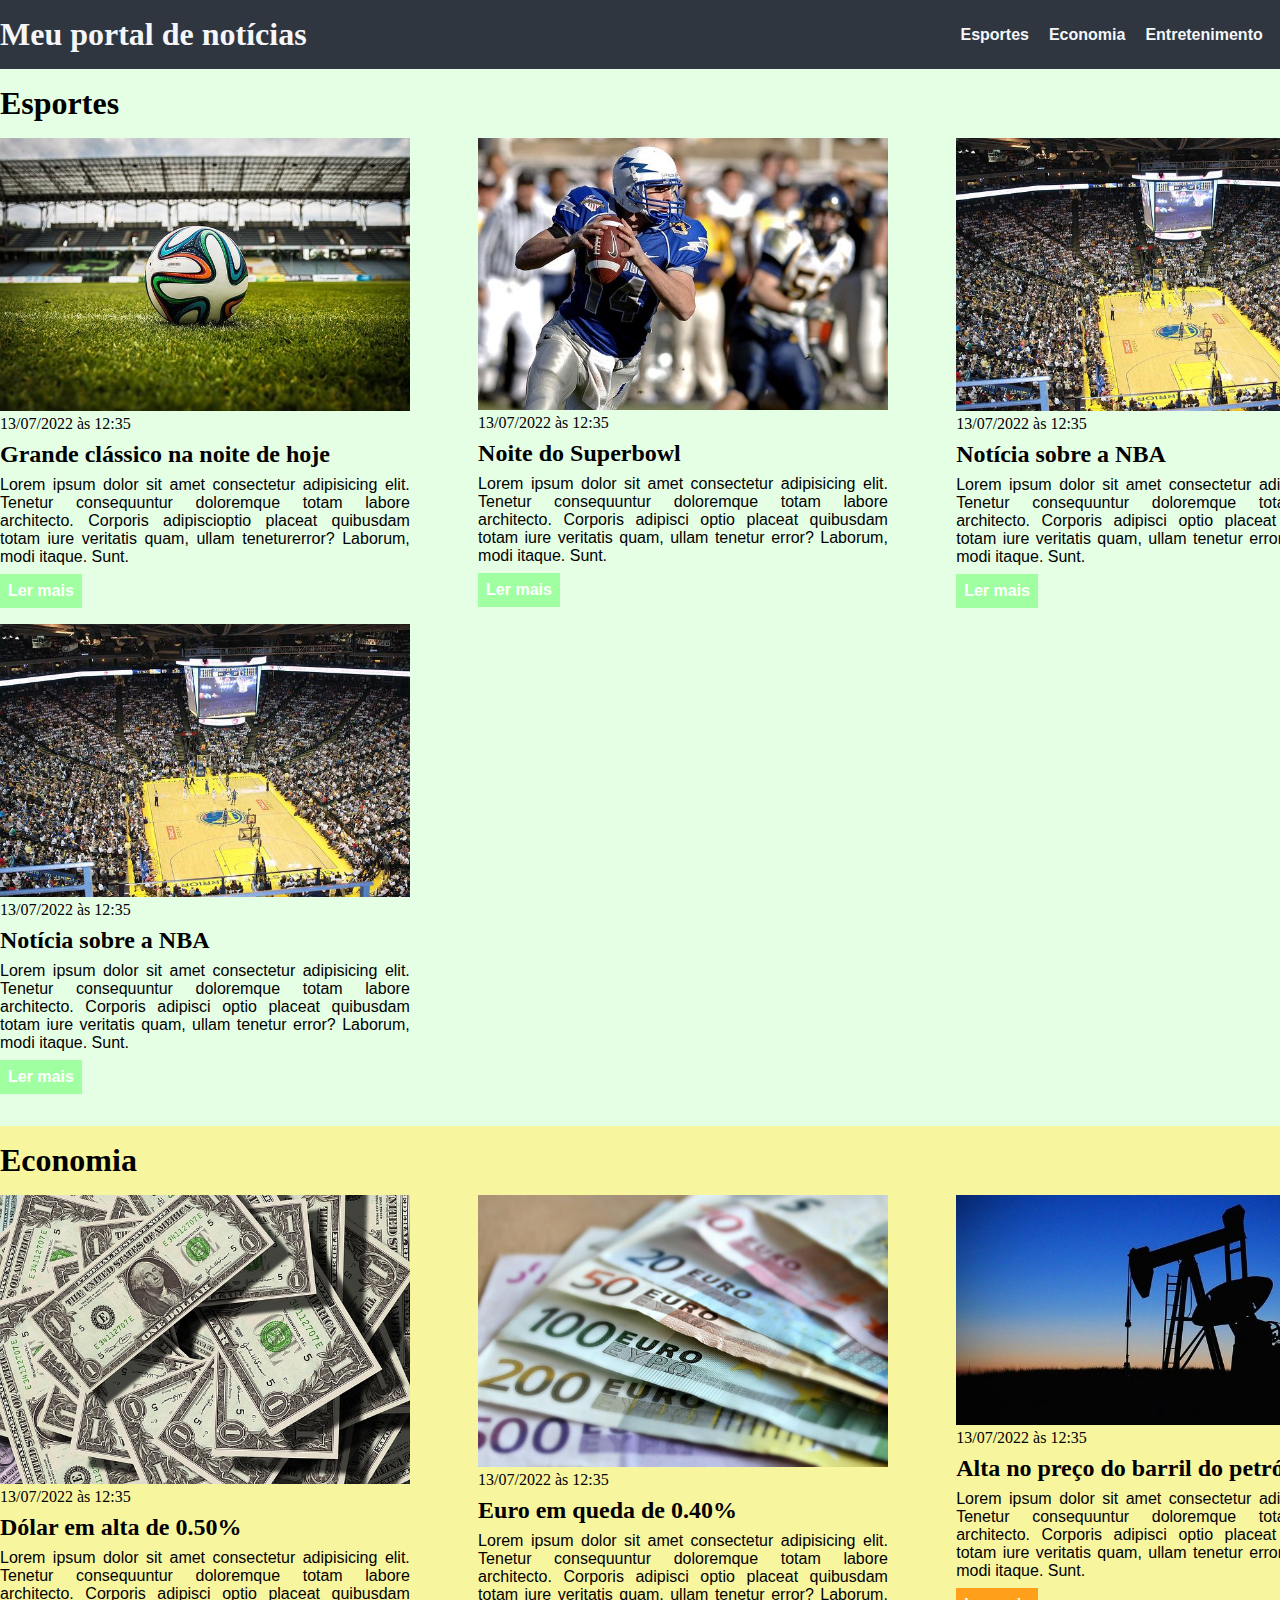
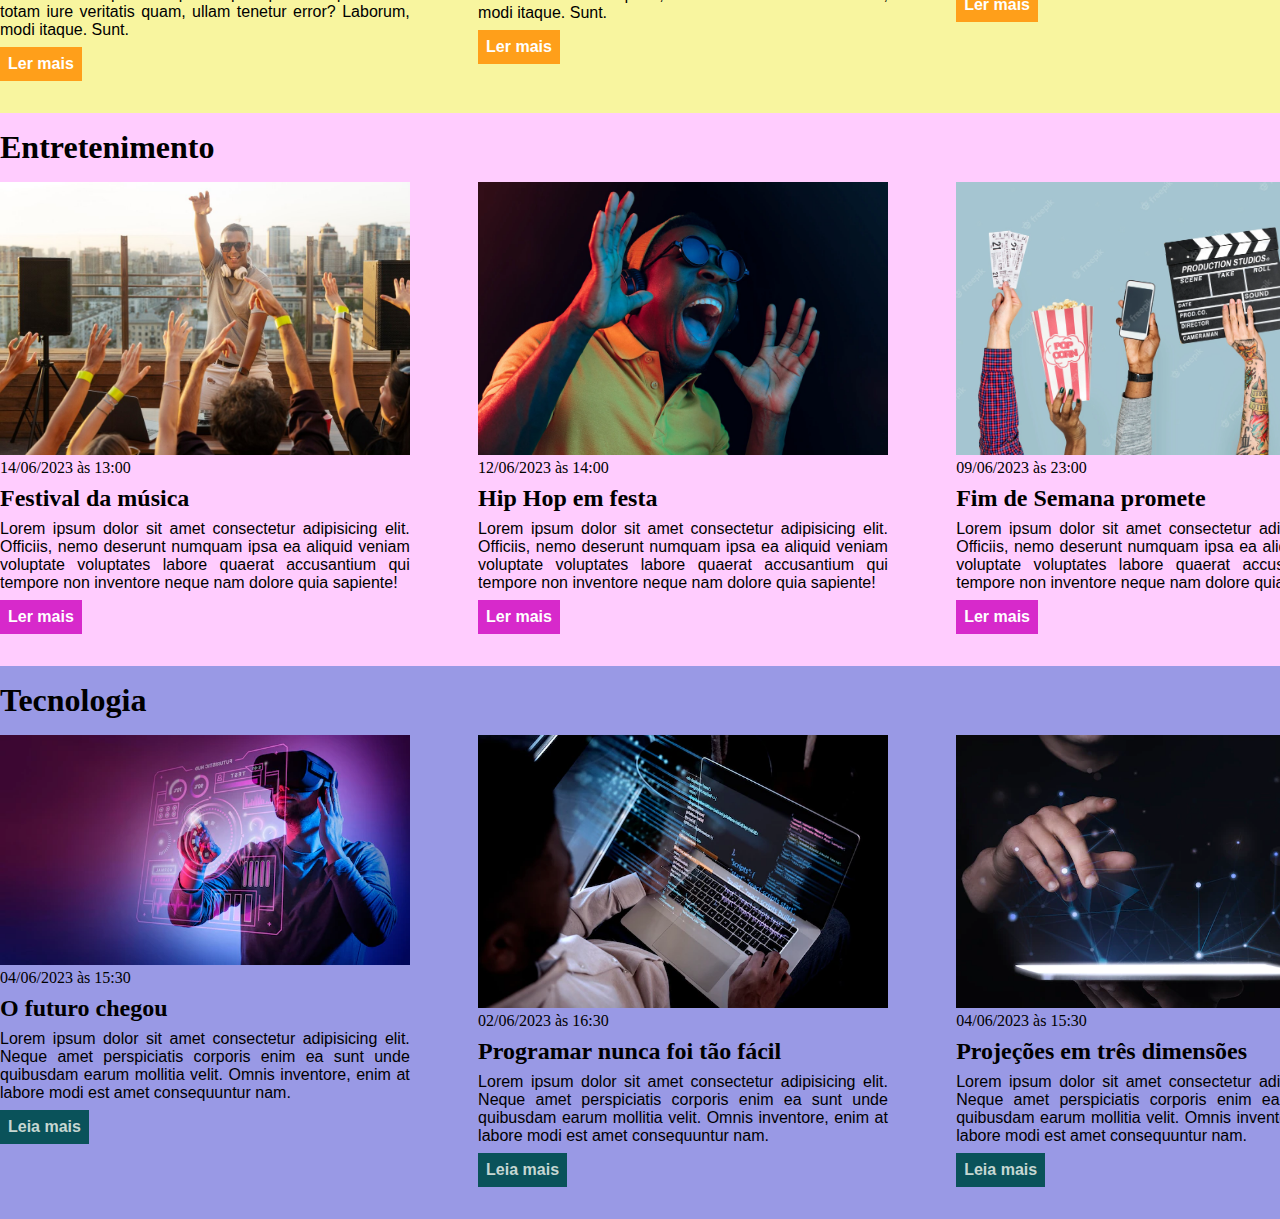
<file: CSS/index.html>
<!DOCTYPE html>
<html lang="pt-BR">
<head>
    <meta charset="UTF-8" />
    <meta http-equiv="X-UA-Compatible" content="IE=edge" />
    <meta name="viewport" content="width=device-width, initial-scale=1.0" />
    <title>Meu portal de notícias</title>
    <link rel="stylesheet" href="./main.css" />
</head>
<body>
    <header>
        <div class="container">
            <h1>Meu portal de notícias</h1>
            <nav>
            <ul>
                <li>
                <a href="#sports" title="Ir para a seção de esportes">Esportes</a>
                </li>
                <li>
                <a href="#economy" title="Ir para a seção de notícias"
                    >Economia</a>
                </li>
                <li><a href="#entertainment" title="Ir para seção entretenimento">Entretenimento</a></li>
                <li><a href="#tecnology" title="Ir para seção tecnologia">Tecnologia</a></li>
            </ul>
            </nav>
            
        </div>
    </header>

    <section id="sports">
        <div class="container">
            <h2>Esportes</h2>
                <div class="articles">
                    <article>
                        <img src="./imagens/futebol.jpg" alt="Bola de futebol no gramado" />
                        <header>
                        <time class="creation-date">13/07/2022 às 12:35</time>
                        </header>
                        <h3>Grande clássico na noite de hoje</h3>
                        <p>
                        Lorem ipsum dolor sit amet consectetur adipisicing elit. Tenetur 
                        consequuntur doloremque totam labore architecto. Corporis adipiscioptio 
                        placeat quibusdam totam iure veritatis quam, ullam teneturerror? 
                        Laborum, modi itaque. Sunt.
                        </p>
                        <a href="#" title="Leia a notícia completa">Ler mais</a>
                    </article>

                    <article>
                        <img src="./imagens/futebol-americano.jpg"
                    alt="Jogador de futebol americano correndo com a bola na mão"/>
                        <header>
                        <time>13/07/2022 às 12:35</time>
                        </header>
                        <h3>Noite do Superbowl</h3>
                            <p>
                        Lorem ipsum dolor sit amet consectetur adipisicing elit. Tenetur
                        consequuntur doloremque totam labore architecto. Corporis adipisci
                        optio placeat quibusdam totam iure veritatis quam, ullam tenetur
                        error? Laborum, modi itaque. Sunt.
                        </p>
                        <a href="#" title="Leia a notícia completa">Ler mais</a>
                    </article>

                    <article>
                        <img
                    src="./imagens/basquete.jpg"
                    title="Vista aérea de uma quadra de basquete"
                    />
                        <header>
                            <time>13/07/2022 às 12:35</time>
                        </header>
                        <h3>Notícia sobre a NBA</h3>
                        <p>
                        Lorem ipsum dolor sit amet consectetur adipisicing elit. Tenetur
                        consequuntur doloremque totam labore architecto. Corporis adipisci
                        optio placeat quibusdam totam iure veritatis quam, ullam tenetur
                        error? Laborum, modi itaque. Sunt.
                        </p>
                        <a href="#" title="Leia a notícia completa">Ler mais</a>
                    </article>

                    <article>
                        <img
                    src="./imagens/basquete.jpg" 
                    title="Vista aérea de uma quadra de basquete"
                    />
                        <header>
                        <time>13/07/2022 às 12:35</time>
                        </header>
                        <h3>Notícia sobre a NBA</h3>
                        <p>
                        Lorem ipsum dolor sit amet consectetur adipisicing elit. Tenetur
                        consequuntur doloremque totam labore architecto. Corporis adipisci
                        optio placeat quibusdam totam iure veritatis quam, ullam tenetur
                        error? Laborum, modi itaque. Sunt.
                        </p>
                        <a href="#" title="Leia a notícia completa">Ler mais</a>
                    </article>
                </div>
        </div>
    </section>

    <section id="economy">
        <div class="container">
            <h2>Economia</h2>
                <div class="articles">
                    <article>
                        <img src="./imagens/dolares.jpg" alt="Muitos dólares" />
                        <header>
                            <time>13/07/2022 às 12:35</time>
                        </header>
                        <h3>Dólar em alta de 0.50%</h3>
                        <p>
                        Lorem ipsum dolor sit amet consectetur adipisicing elit. Tenetur
                        consequuntur doloremque totam labore architecto. Corporis adipisci
                        optio placeat quibusdam totam iure veritatis quam, ullam tenetur
                        error? Laborum, modi itaque. Sunt.
                        </p>
                        <a href="#" title="Leia a notícia completa">Ler mais</a>
                    </article>

                    <article>
                        <img src="./imagens/euro.jpg" alt="Várias notas de euro" />
                        <header>
                        <time>13/07/2022 às 12:35</time>
                        </header>
                        <h3>Euro em queda de 0.40%</h3>
                        <p>
                        Lorem ipsum dolor sit amet consectetur adipisicing elit. Tenetur
                        consequuntur doloremque totam labore architecto. Corporis adipisci
                        optio placeat quibusdam totam iure veritatis quam, ullam tenetur
                        error? Laborum, modi itaque. Sunt.
                        </p>
                        <a href="#" title="Leia a notícia completa">Ler mais</a>
                    </article>

                    <article>
                        <img src="./imagens/petroleo.jpg" alt="Extração de petróleo" />
                        <header>
                        <time>13/07/2022 às 12:35</time>
                        </header>
                        <h3>Alta no preço do barril do petróleo</h3>
                        <p>
                        Lorem ipsum dolor sit amet consectetur adipisicing elit. Tenetur
                        consequuntur doloremque totam labore architecto. Corporis adipisci
                        optio placeat quibusdam totam iure veritatis quam, ullam tenetur
                        error? Laborum, modi itaque. Sunt.
                        </p>
                        <a href="#" title="Leia a notícia completa">Ler mais</a>
                    </article>
                </div>
        </div>
    </section>

    <section id="entertainment">
        <div class="container">
            <h2>Entretenimento</h2>
            <div class="articles">
                <article>
                    <img src="./imagens/dj-feliz-na-vista-frontal-do-telhado_23-2149739880.jpg" alt="DJ feliz">
                    <header>
                        <time>14/06/2023 às 13:00</time>
                    </header>
                    <h3>Festival da música</h3>
                    <p>
                Lorem ipsum dolor sit amet consectetur adipisicing elit. Officiis, nemo deserunt numquam ipsa ea aliquid veniam voluptate voluptates labore quaerat accusantium qui tempore non inventore neque nam dolore quia sapiente!
                    </p>
                    <a href="#" title="Leia notícia completa">Ler mais</a>
                </article>

                <article>
                    <img src="./imagens/hip-hop-emocoes-positivas.jpg" alt="DJ feliz">
                    <header>
                    <time>12/06/2023 às 14:00</time>
                    </header>
                    <h3>Hip Hop em festa</h3>
                    <p>
                    Lorem ipsum dolor sit amet consectetur adipisicing elit. Officiis, nemo deserunt numquam ipsa ea aliquid veniam voluptate voluptates labore quaerat accusantium qui tempore non inventore neque nam dolore quia sapiente!
                    </p>
                    <a href="#" title="Leia notícia completa">Ler mais</a>
                </article>

                <article>
                    <img src="./imagens/mao-segurando-objetos-de-entretenimento.jpg" alt="DJ feliz">
                    <header>
                    <time>09/06/2023 às 23:00</time>
                    </header>
                    <h3>Fim de Semana promete</h3>
                    <p>
                    Lorem ipsum dolor sit amet consectetur adipisicing elit. Officiis, nemo deserunt numquam ipsa ea aliquid veniam voluptate voluptates labore quaerat accusantium qui tempore non inventore neque nam dolore quia sapiente!
                    </p>
                    <a href="#" title="Leia notícia completa">Ler mais</a>
                </article>
            </div>
        </div>
    </section>

    <section id="tecnology">
        <div class="container">
            <h2>Tecnologia</h2>
            <div class="articles">
                <article>
                    <img src="./imagens/homem-usando-oculos-vr.jpg" alt="Homem usando óculos VR">
                <header>
                <time>04/06/2023 às 15:30</time>
                </header>
                <h3>O futuro chegou</h3>
                <p>Lorem ipsum dolor sit amet consectetur adipisicing elit. Neque amet perspiciatis corporis enim ea sunt unde quibusdam earum mollitia velit. Omnis inventore, enim at labore modi est amet consequuntur nam.</p>
                <a href="#" title="Ler a notícia completa">Leia mais</a>
                </article>
                
                <article>
                    <img src="./imagens/pessoa-trabalhando-com-codigos-no-computador.jpg" alt="Homem trabalhando com computador">
                <header>
                <time>02/06/2023 às 16:30</time>
                </header>
                <h3>Programar nunca foi tão fácil</h3>
                    <p>Lorem ipsum dolor sit amet consectetur adipisicing elit. Neque amet perspiciatis corporis enim ea sunt unde quibusdam earum mollitia velit. Omnis inventore, enim at labore modi est amet consequuntur nam.</p>
                <a href="#" title="Ler a notícia completa">Leia mais</a>
                </article>

                <article>
                    <img src="./imagens/homem-usando-tecnologia-inteligente-de-maquete.jpg" alt="Homem usando tecnologia inteligente de maquete">
                    <header>
                    <time>04/06/2023 às 15:30</time>
                    </header>
                    <h3>Projeções em três dimensões</h3>
                    <p>Lorem ipsum dolor sit amet consectetur adipisicing elit. Neque amet perspiciatis corporis enim ea sunt unde quibusdam earum mollitia velit. Omnis inventore, enim at labore modi est amet consequuntur nam.</p>
                    <a href="#" title="Ler a notícia completa">Leia mais</a>
                </article>
            </div>
        </div>
    </section>
</body>
</html>
</file>
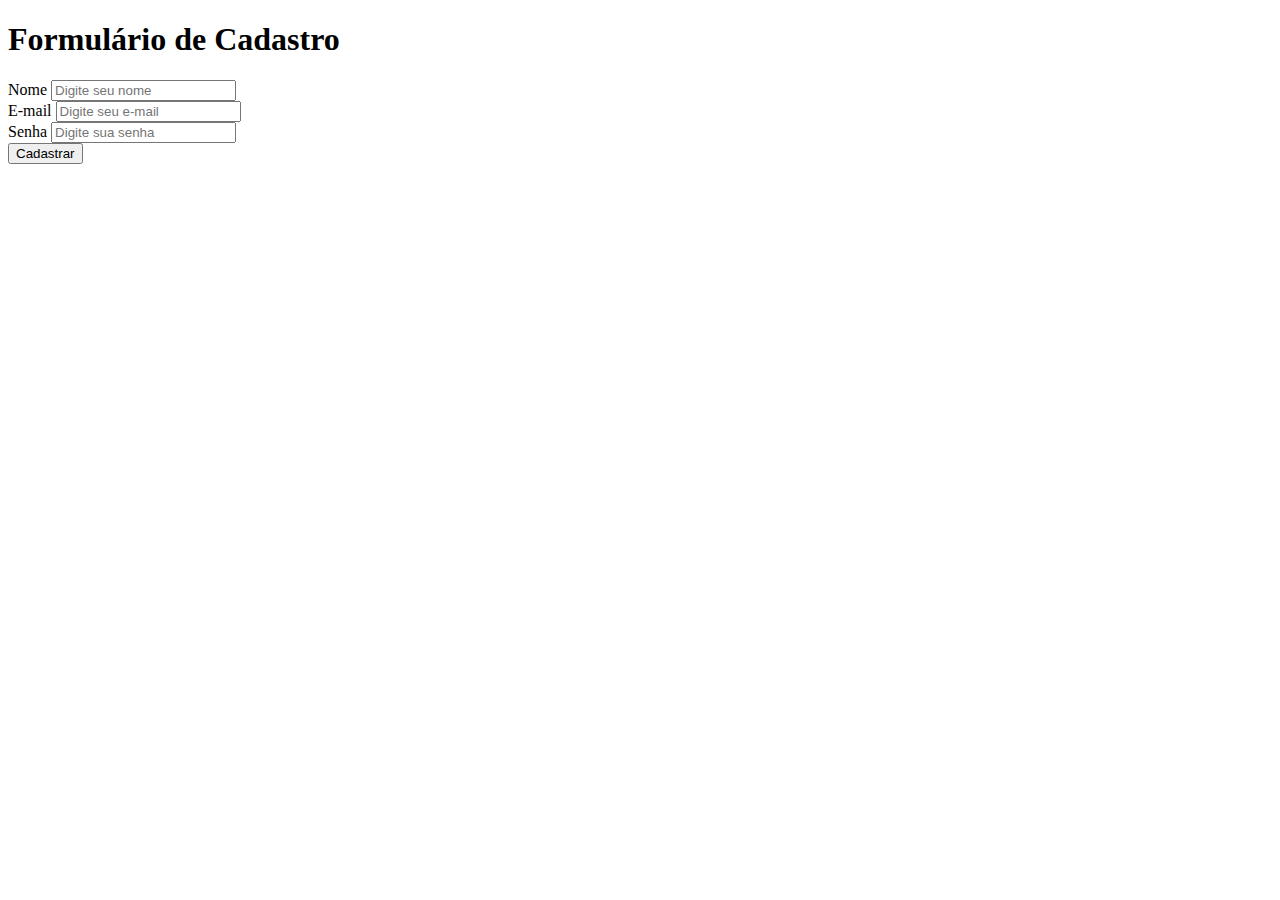
<file: cadastro.html>
<!DOCTYPE html>
<html lang="pt-br">
<head>
  <meta charset="UTF-8">
  <meta name="viewport" content="width=device-width, initial-scale=1.0">
  <title>Cadastro</title>
</head>
<body>
  <header>
    <h1>Formulário de Cadastro</h1>
  </header>
  <main>
    <form action="">
      <label for="nome">Nome </label>
      <input type="text" id="nome" placeholder="Digite seu nome"><br>
      <label for="email">E-mail </label>
      <input id="email" type="email" placeholder="Digite seu e-mail"><br>
      <label for="senha">Senha </label>
      <input id="senha" type="password" placeholder="Digite sua senha"><br>
      <button accesskey="senha">
        Cadastrar
      </button>
    </form>
  </main>
</body>
</html>
</file>
<file: CSS/main.css>
/*para dar um chamado reset na pagina usamos o código abaixo. zeramos a margin e o padding de todos os elementos.*/
* {
  box-sizing: border-box;
  margin: 0;
  padding: 0;
}

header .container {
  display: flex;
  align-items: center;
  justify-content: space-between;
}

body > header {
  background-color: #2f3640;
  padding: 16px 0;
  color: #f5f6fa;
}

header li a {
  color: #f5f6fa;
  font-family: Arial, Helvetica, sans-serif;
  font-weight: bold;
  text-decoration: none;
}

header li {
  display: inline;
  margin-left: 16px;
}

.container {
  width: 1366px;
  margin: 0 auto;
}
.articles {
  display: flex;
  flex-wrap: wrap;
  justify-content: space-between;
}

.articles article img {
  /*height: 180px;*/
  width: 100%;
}

.articles article {
  width: 30%;
}

.articles p {
  text-align: justify;
}

section {
  padding: 16px 0;
}

section h2,
.articles article {
  margin-bottom: 16px;
}

.articles article h3 {
  margin-top: 8px;
  margin-bottom: 8px;
  font-size: 24px;
}

.articles article a {
  background-color: blue;
  color: white;
  padding: 8px;
  display: inline-block;
  text-decoration: none;
  font-weight: bold;
  margin-top: 8px;
}

.articles article a:hover {
  text-decoration: underline;
}

.articles article p,
.articles article a {
  font-family: Arial, Helvetica, sans-serif;
}

section h2 {
  font-size: 32px;
}

#sports {
  background-color: rgba(0, 255, 0, 0.1);
}

#sports .articles article a {
  background-color: rgba(0, 255, 0, 0.3);
}

#economy {
  background-color: #f8f59f;
}

#economy .articles article a {
  background-color: #ff9f1a;
}

#entertainment {
  background-color: rgba(255, 0, 250, 0.2);
}

#entertainment .articles a {
  background-color: rgba(205, 0, 190, 0.8);
}

#tecnology {
  background-color: rgba(0, 0, 190, 0.4);
}
#tecnology .articles a {
  background-color: rgb(10, 82, 90);
  color: #e9f0e9da;
}

/*
h1{
  color: rgb(205, 125, 27);
}
h2{
  color: green;
}
/*para selecionar um id é um jogo da velha tem que ser unico na pagina*/
/*
#economy h2 {
  color: rgb(176, 162, 86);
}
/*para selecionar uma classe é ponto*/
/*
.creation-date {
  color: yellow
}
/*tudo que não foi estilizado acima, é estilizado com esse comando debaixo*/
</file>
